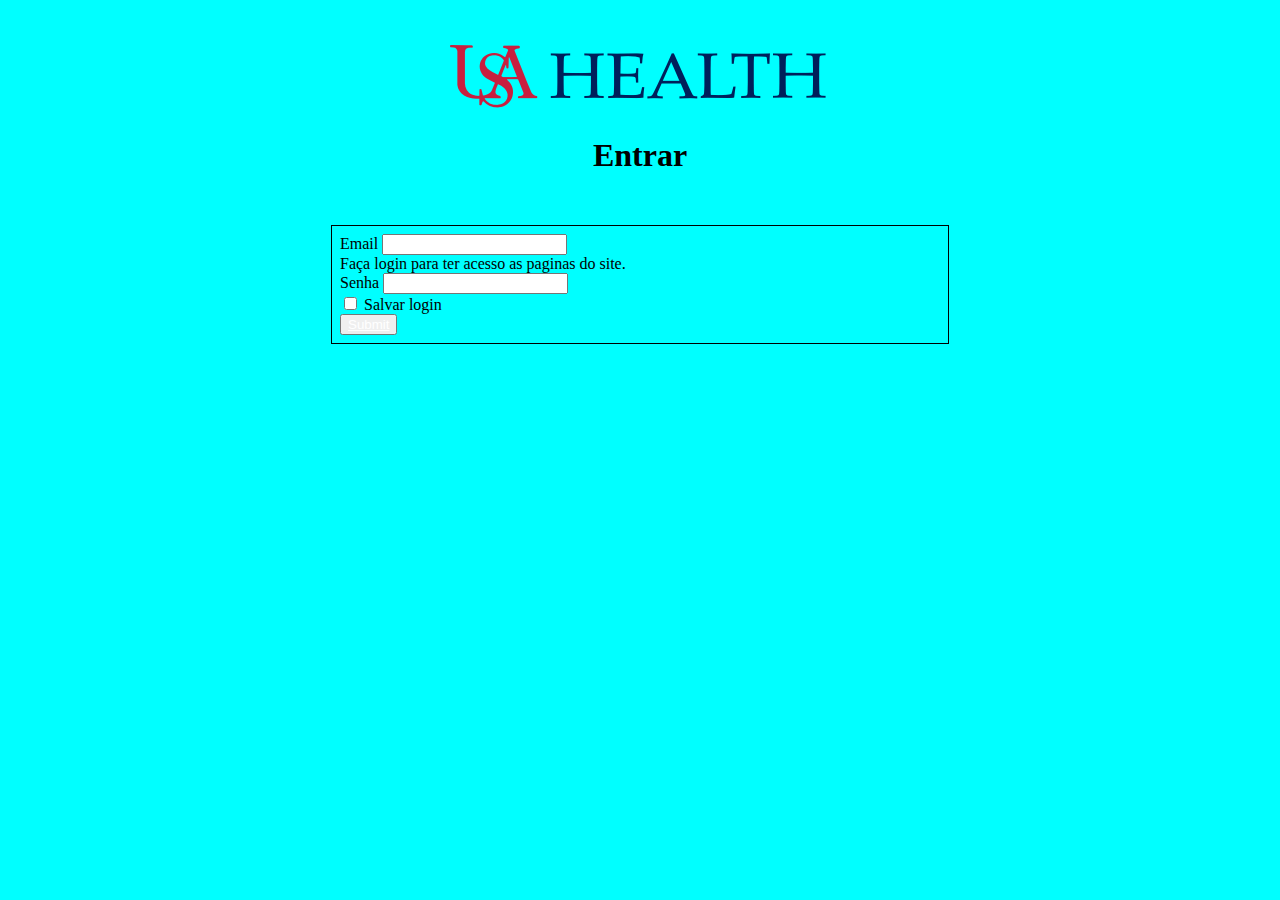
<file: index.html>
<!DOCTYPE html>
<html lang="en">

<head>
  <meta charset="UTF-8">
  <meta http-equiv="X-UA-Compatible" content="IE=edge">
  <meta name="viewport" content="width=device-width, initial-scale=1.0">
  <link href="https://cdn.jsdelivr.net/npm/bootstrap@5.2.1/dist/css/bootstrap.min.css" rel="stylesheet"
    integrity="sha384-iYQeCzEYFbKjA/T2uDLTpkwGzCiq6soy8tYaI1GyVh/UjpbCx/TYkiZhlZB6+fzT" crossorigin="anonymous">
  <link rel="stylesheet" href="./styles/styles.css">
  <link rel="stylesheet" href="./styles/global.css">
  <title>Login</title>
</head>

<body>
  <div class="containerIndex">
    <img src="../assets/logo.png" class="card-img-top" alt="university">
  </div>
  <h1 class="titleProject">Entrar</h1>
  <form class="containerForm">
    <div class="mb-3">
      <label for="exampleInputEmail1" class="form-label">Email</label>
      <input type="email" class="form-control" id="exampleInputEmail1" aria-describedby="emailHelp">
      <div id="emailHelp" class="form-text">Faça login para ter acesso as paginas do site.</div>
    </div>
    <div class="mb-3">
      <label for="exampleInputPassword1" class="form-label">Senha</label>
      <input type="password" class="form-control" id="exampleInputPassword1">
    </div>
    <div class="mb-3 form-check">
      <input type="checkbox" class="form-check-input" id="exampleCheck1">
      <label class="form-check-label" for="exampleCheck1">Salvar login</label>
    </div>

    <button type="submit" class="btn btn-primary"><a style="color: white" href="./pages/home/index.html">Submit</a></button>
  </form>
  <script src="https://cdn.jsdelivr.net/npm/bootstrap@5.2.1/dist/js/bootstrap.bundle.min.js"
    integrity="sha384-u1OknCvxWvY5kfmNBILK2hRnQC3Pr17a+RTT6rIHI7NnikvbZlHgTPOOmMi466C8"
    crossorigin="anonymous"></script>
</body>

</html>
</file>
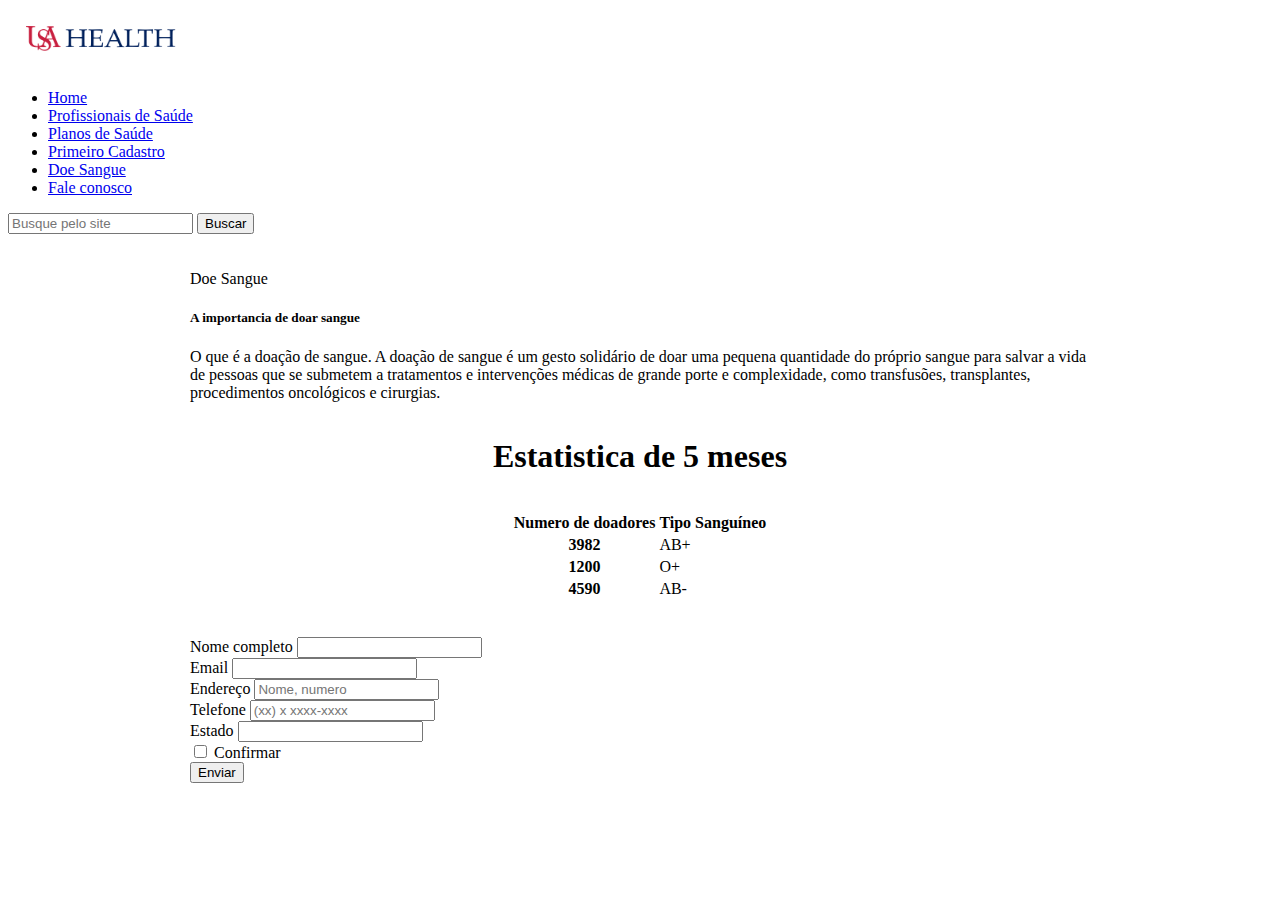
<file: pages/blood/index.html>
<!DOCTYPE html>
<html lang="en">

<head>
  <meta charset="UTF-8">
  <meta http-equiv="X-UA-Compatible" content="IE=edge">
  <meta name="viewport" content="width=device-width, initial-scale=1.0">
  <link href="https://cdn.jsdelivr.net/npm/bootstrap@5.2.1/dist/css/bootstrap.min.css" rel="stylesheet"
    integrity="sha384-iYQeCzEYFbKjA/T2uDLTpkwGzCiq6soy8tYaI1GyVh/UjpbCx/TYkiZhlZB6+fzT" crossorigin="anonymous">
  <link rel="stylesheet" href="./styles.css">
  <link rel="stylesheet" href="../../styles/global.css">

  <title>home</title>
</head>

<body>
  <nav class="navbar navbar-expand-lg bg-light">
    <img class="imgLogo" src="../../assets/logo.png" alt="logo" srcset="">
    <div class="container-fluid">
      <div class="collapse navbar-collapse" id="navbarTogglerDemo02">
        <ul class="navbar-nav me-auto mb-2 mb-lg-0">
          <li class="nav-item">
            <a class="nav-link active" aria-current="page" href="../home/index.html">Home</a>
          </li>
          <li class="nav-item">
            <a class="nav-link active" aria-current="page" href="../collaborators/index.html">Profissionais de Saúde</a>
          </li>
          <li class="nav-item">
            <a class="nav-link" href="../plans/index.html">Planos de Saúde</a>
          </li>
          <li class="nav-item">
            <a class="nav-link" href="../register/index.html">Primeiro Cadastro</a>
          </li>
          <li class="nav-item">
            <a class="nav-link" href="../blood/index.html">Doe Sangue</a>
          </li>
          <li class="nav-item">
            <a class="nav-link" href="../contact/index.html">Fale conosco</a>
          </li>
        </ul>
        <form class="d-flex" role="search">
          <input class="form-control me-2" type="search" placeholder="Busque pelo site" aria-label="Search">
          <button class="btn btn-outline-success" type="submit">Buscar</button>
        </form>
      </div>
    </div>
  </nav>

  <div class="card text-center containerText">
    <div class="card-header">
      Doe Sangue
    </div>
    <div class="card-body">
      <h5 class="card-title">A importancia de doar sangue</h5>
      <p class="card-text">O que é a doação de sangue. A doação de sangue é um gesto solidário de doar uma pequena
        quantidade do próprio sangue para salvar a vida de pessoas que se submetem a tratamentos e intervenções médicas
        de grande porte e complexidade, como transfusões, transplantes, procedimentos oncológicos e cirurgias.</p>
    </div>
  </div>

  <h1 class="titleProject">Estatistica de 5 meses</h1>

  <table class="table containerText">
    <thead>
      <tr class="table-danger">
        <th scope="col">Numero de doadores</th>
        <th scope="col">Tipo Sanguíneo</th>
      </tr>
    </thead>
    <tbody>
      <tr>
        <th scope="row">3982</th>
        <td>AB+</td>
      </tr>
      <tr>
        <th scope="row">1200</th>
        <td>O+</td>
      </tr>
      <tr>
        <th scope="row">4590</th>
        <td colspan="2">AB-</td>
      </tr>
    </tbody>
  </table>

  <form class="row g-3 containerText">

    <div class="col-md-6">
      <label for="inputNome4" class="form-label">Nome completo</label>
      <input type="Nome" class="form-control" id="inputNome4">
    </div>

    <div class="col-md-6">
      <label for="inputEmail4" class="form-label">Email</label>
      <input type="email" class="form-control" id="inputEmail4">
    </div>

    <div class="col-12">
      <label for="inputAddress" class="form-label">Endereço</label>
      <input type="text" class="form-control" id="inputAddress" placeholder="Nome, numero">
    </div>
    <div class="col-12">
      <label for="Telefone" class="form-label">Telefone</label>
      <input type="text" class="form-control" id="Telefone" placeholder="(xx) x xxxx-xxxx">
    </div>
    <div class="col-md-6">
      <label for="Estado" class="form-label">Estado</label>
      <input type="text" class="form-control" id="Estado">
    </div>

    <div class="col-12">
      <div class="form-check">
        <input class="form-check-input" type="checkbox" id="gridCheck">
        <label class="form-check-label" for="gridCheck">
          Confirmar
        </label>
      </div>
    </div>
    <div class="col-12">
      <button type="submit" class="btn btn-primary">Enviar</button>
    </div>
  </form>
</body>

</html>
</file>
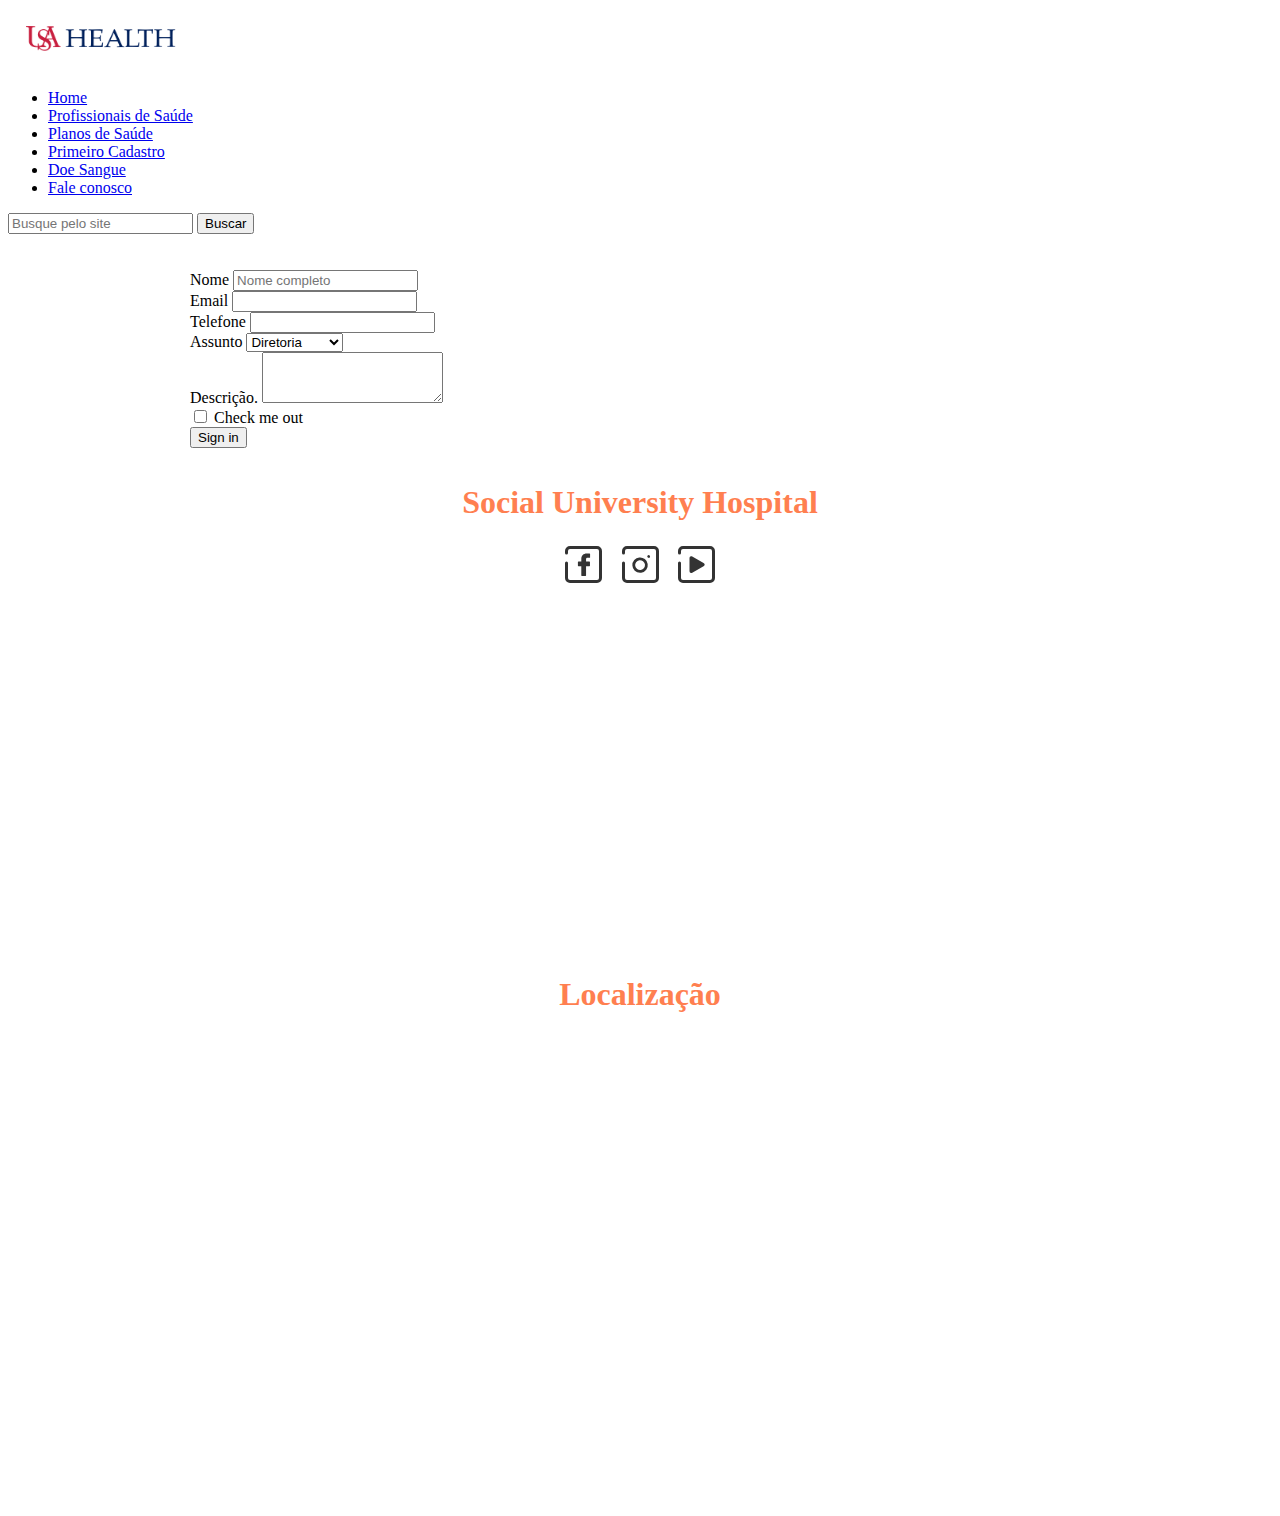
<file: pages/contact/index.html>
<!DOCTYPE html>
<html lang="en">

<head>
  <meta charset="UTF-8">
  <meta http-equiv="X-UA-Compatible" content="IE=edge">
  <meta name="viewport" content="width=device-width, initial-scale=1.0">
  <link href="https://cdn.jsdelivr.net/npm/bootstrap@5.2.1/dist/css/bootstrap.min.css" rel="stylesheet"
    integrity="sha384-iYQeCzEYFbKjA/T2uDLTpkwGzCiq6soy8tYaI1GyVh/UjpbCx/TYkiZhlZB6+fzT" crossorigin="anonymous">
  <link rel="stylesheet" href="./styles.css">
  <link rel="stylesheet" href="../../styles/global.css">

  <title>home</title>
</head>

<body>
  <nav class="navbar navbar-expand-lg bg-light">
    <img class="imgLogo" src="../../assets/logo.png" alt="logo" srcset="">
    <div class="container-fluid">
      <div class="collapse navbar-collapse" id="navbarTogglerDemo02">
        <ul class="navbar-nav me-auto mb-2 mb-lg-0">
          <li class="nav-item">
            <a class="nav-link active" aria-current="page" href="../home/index.html">Home</a>
          </li>
          <li class="nav-item">
            <a class="nav-link active" aria-current="page" href="../collaborators/index.html">Profissionais de Saúde</a>
          </li>
          <li class="nav-item">
            <a class="nav-link" href="../plans/index.html">Planos de Saúde</a>
          </li>
          <li class="nav-item">
            <a class="nav-link" href="../register/index.html">Primeiro Cadastro</a>
          </li>
          <li class="nav-item">
            <a class="nav-link" href="../blood/index.html">Doe Sangue</a>
          </li>
          <li class="nav-item">
            <a class="nav-link" href="../contact/index.html">Fale conosco</a>
          </li>
        </ul>
        <form class="d-flex" role="search">
          <input class="form-control me-2" type="search" placeholder="Busque pelo site" aria-label="Search">
          <button class="btn btn-outline-success" type="submit">Buscar</button>
        </form>
      </div>
    </div>
  </nav>

  <form class="row g-3 containerText">
    <div class="mb-3">
      <label for="nome" class="form-label">Nome</label>
      <input type="text" class="form-control" id="nome" placeholder="Nome completo">
    </div>
    <div class="col-md-6">
      <label for="inputEmail4" class="form-label">Email</label>
      <input type="email" class="form-control" id="inputEmail4">
    </div>
    <div class="col-md-6">
      <label for="telefone" class="form-label">Telefone</label>
      <input type="tel" class="form-control" id="telefone">
    </div>
    <div class="col-md-4">
      <label for="inputState" class="form-label">Assunto</label>
      <select id="inputState" class="form-select">
        <option selected>Diretoria</option>
        <option>Financeiro</option>
        <option>Atendimento</option>
        <option>Plantão</option>
      </select>
    </div>
    <div class="mb-3">
      <label for="exampleFormControlTextarea1" class="form-label">Descrição.</label>
      <textarea class="form-control" id="exampleFormControlTextarea1" rows="3"></textarea>
    </div>
    <div class="col-12">
      <div class="form-check">
        <input class="form-check-input" type="checkbox" id="gridCheck">
        <label class="form-check-label" for="gridCheck">
          Check me out
        </label>
      </div>
    </div>
    <div class="col-12">
      <button type="submit" class="btn btn-primary">Sign in</button>
    </div>
  </form>

  <h1 id="colorSocial" class="titleProject">Social University Hospital</h1>
  <div class="iconsHospital containerIcons">
    <a href="https://www.facebook.com/usauniversityhospital">
      <img class="iconSocial" src="../../assets/icons/ico_facebook.svg" alt="" srcset="">
    </a>

    <a href="https://www.instagram.com/usauniversityhospital/">
      <img class="iconSocial" src="../../assets/icons/ico_instagram.svg" alt="" srcset="">
    </a>

    <a href="https://www.youtube.com/channel/UCIn5Ij1sfq76RIGUlClUOOw/">
      <img class="iconSocial" src="../../assets/icons/ico_youtube.svg" alt="" srcset="">
    </a>
  </div>
  <div class="containerFrame">
    <iframe width="560" height="315" src="https://www.youtube.com/embed/gpBRhnE6REI" title="YouTube video player"
      frameborder="0" allow="accelerometer; autoplay; clipboard-write; encrypted-media; gyroscope; picture-in-picture"
      allowfullscreen></iframe>
  </div>

  <h1 id="colorSocial" class="titleProject">Localização</h1>

  <div class="containerMaps">
    <iframe
      src="https://www.google.com/maps/embed?pb=!1m18!1m12!1m3!1d13721.646307474446!2d-88.11592279218745!3d30.7068279!2m3!1f0!2f0!3f0!3m2!1i1024!2i768!4f13.1!3m3!1m2!1s0x889a53a6f44519ad%3A0xbbfa90aac08dac25!2sUSA%20Health!5e0!3m2!1spt-BR!2sbr!4v1664330738731!5m2!1spt-BR!2sbr"
      width="1000" height="450" style="border:0;" allowfullscreen="" loading="lazy"
      referrerpolicy="no-referrer-when-downgrade">
    </iframe>
  </div>
</body>

</html>
</file>
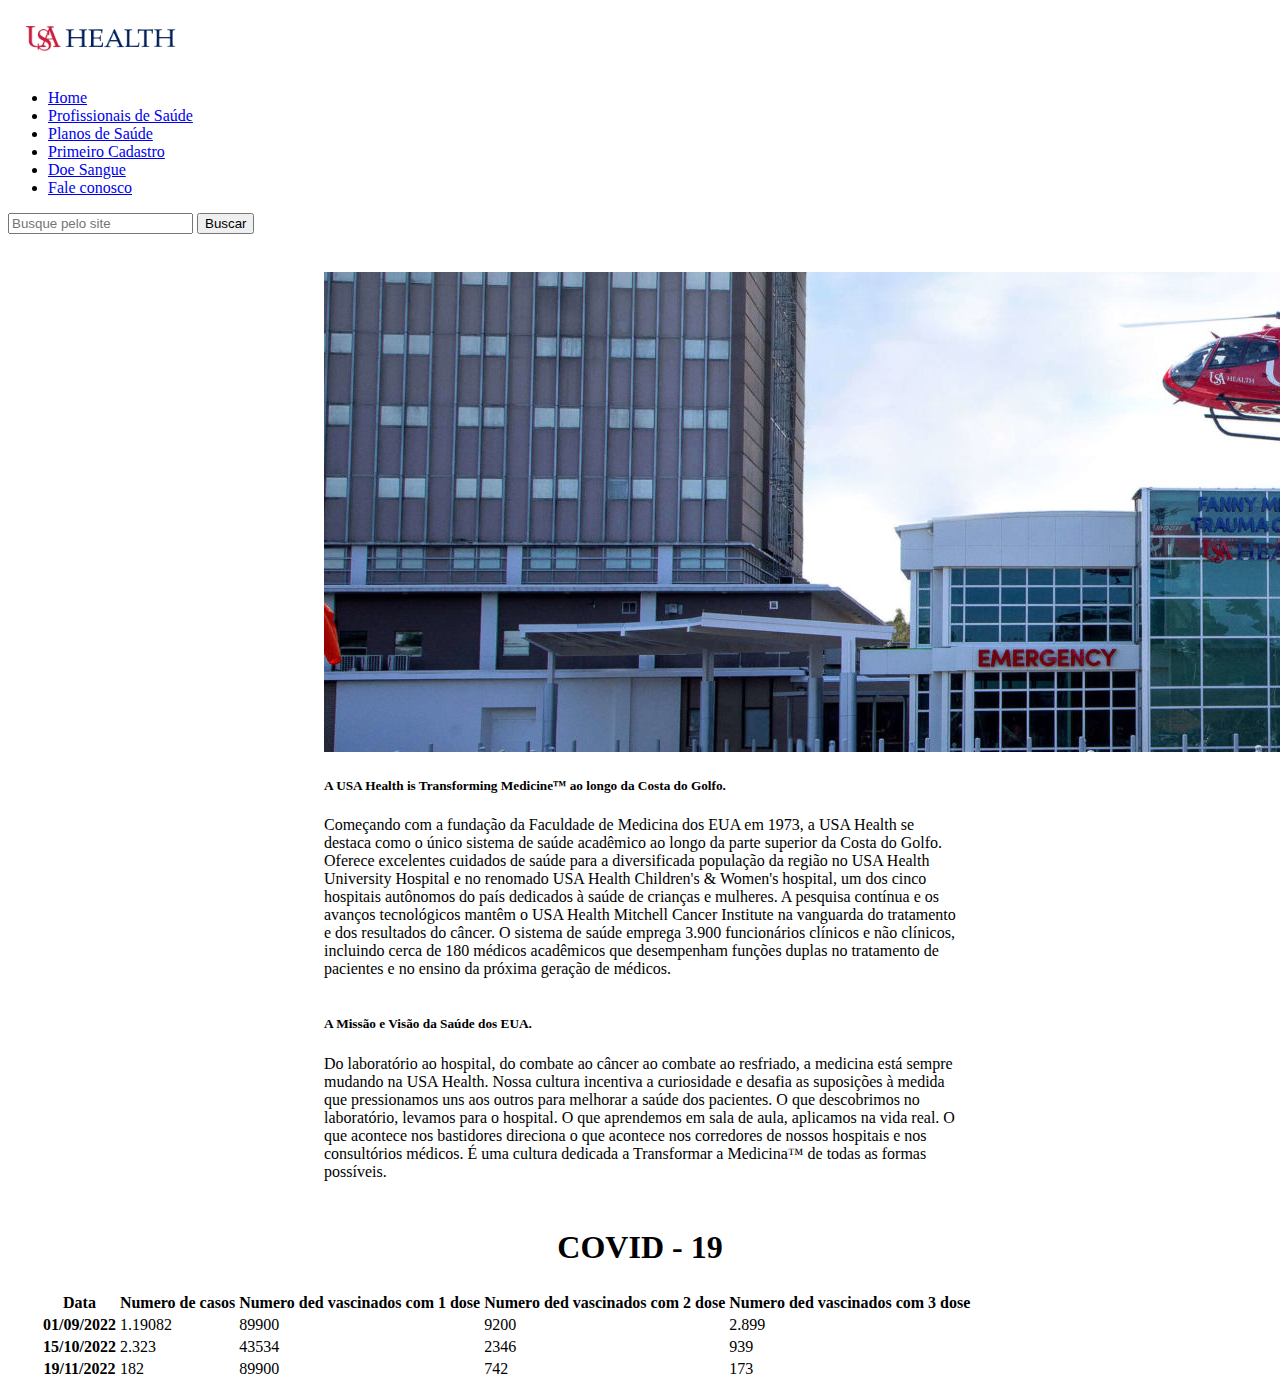
<file: pages/home/index.html>
<!DOCTYPE html>
<html lang="en">

<head>
  <meta charset="UTF-8">
  <meta http-equiv="X-UA-Compatible" content="IE=edge">
  <meta name="viewport" content="width=device-width, initial-scale=1.0">
  <link href="https://cdn.jsdelivr.net/npm/bootstrap@5.2.1/dist/css/bootstrap.min.css" rel="stylesheet"
    integrity="sha384-iYQeCzEYFbKjA/T2uDLTpkwGzCiq6soy8tYaI1GyVh/UjpbCx/TYkiZhlZB6+fzT" crossorigin="anonymous">
  <link rel="stylesheet" href="./styles.css">
  <link rel="stylesheet" href="../../styles/global.css">

  <title>home</title>
</head>

<body>
  <nav class="navbar navbar-expand-lg bg-light">
    <img class="imgLogo" src="../../assets/logo.png" alt="logo" srcset="">
    <div class="container-fluid">
      <div class="collapse navbar-collapse" id="navbarTogglerDemo02">
        <ul class="navbar-nav me-auto mb-2 mb-lg-0">
          <li class="nav-item">
            <a class="nav-link active" aria-current="page" href="./index.html">Home</a>
          </li>
          <li class="nav-item">
            <a class="nav-link active" aria-current="page" href="../collaborators/index.html">Profissionais de Saúde</a>
          </li>
          <li class="nav-item">
            <a class="nav-link" href="../plans/index.html">Planos de Saúde</a>
          </li>
          <li class="nav-item">
            <a class="nav-link" href="../register/index.html">Primeiro Cadastro</a>
          </li>
          <li class="nav-item">
            <a class="nav-link" href="../blood/index.html">Doe Sangue</a>
          </li>
          <li class="nav-item">
            <a class="nav-link" href="../contact/index.html">Fale conosco</a>
          </li>
        </ul>
        <form class="d-flex" role="search">
          <input class="form-control me-2" type="search" placeholder="Busque pelo site" aria-label="Search">
          <button class="btn btn-outline-success" type="submit">Buscar</button>
        </form>
      </div>
    </div>
  </nav>

  <div class="containerAbout">
    <div class="card cardAbout">
      <img src="../../assets/university.jpg" class="card-img-top" alt="university">
      <div class="card-body">
        <h5 class="card-title">A USA Health is Transforming Medicine™ ao longo da Costa do Golfo.</h5>
        <p class="card-text">Começando com a fundação da Faculdade de Medicina dos EUA em 1973, a USA Health se destaca
          como o único sistema de saúde acadêmico ao longo da parte superior da Costa do Golfo. Oferece excelentes
          cuidados de saúde para a diversificada população da região no USA Health University Hospital e no renomado USA
          Health Children's & Women's hospital, um dos cinco hospitais autônomos do país dedicados à saúde de crianças e
          mulheres. A pesquisa contínua e os avanços tecnológicos mantêm o USA Health Mitchell Cancer Institute na
          vanguarda do tratamento e dos resultados do câncer. O sistema de saúde emprega 3.900 funcionários clínicos e
          não clínicos, incluindo cerca de 180 médicos acadêmicos que desempenham funções duplas no tratamento de
          pacientes e no ensino da próxima geração de médicos.</p>
      </div>
    </div>
  </div>

  <div class="containerAbout">
    <div class="card cardAbout">

      <div class="card-body">
        <h5 class="card-title">A Missão e Visão da Saúde dos EUA.</h5>
        <p class="card-text">Do laboratório ao hospital, do combate ao câncer ao combate ao resfriado, a medicina está
          sempre mudando na USA Health. Nossa cultura incentiva a curiosidade e desafia as suposições à medida que
          pressionamos uns aos outros para melhorar a saúde dos pacientes. O que descobrimos no laboratório, levamos
          para o hospital. O que aprendemos em sala de aula, aplicamos na vida real. O que acontece nos bastidores
          direciona o que acontece nos corredores de nossos hospitais e nos consultórios médicos. É uma cultura dedicada
          a Transformar a Medicina™ de todas as formas possíveis.</p>
      </div>
    </div>
  </div>



  <div class="tableContainer">
    <h1 class="titleProject">COVID - 19</h1>
    <table class="table">
      <thead>
        <tr>
          <th scope="col">Data</th>
          <th scope="col">Numero de casos</th>
          <th scope="col">Numero ded vascinados com 1 dose</th>
          <th scope="col">Numero ded vascinados com 2 dose</th>
          <th scope="col">Numero ded vascinados com 3 dose</th>
        </tr>
      </thead>
      <tbody>
        <tr>
          <th scope="row">01/09/2022</th>
          <td>1.19082</td>
          <td>89900</td>
          <td>9200</td>
          <td>2.899</td>
        </tr>
        <tr>
          <th scope="row">15/10/2022</th>
          <td>2.323</td>
          <td>43534</td>
          <td>2346</td>
          <td>939</td>
        </tr>
        <tr>
          <th scope="row">19/11/2022</th>
          <td>182</td>
          <td>89900</td>
          <td>742</td>
          <td>173</td>
        </tr>
      </tbody>
    </table>
  </div>
</body>

</html>
</file>
<file: styles/styles.css>
body {
  background-color: aqua;
}

.containerIndex {
  width: 30%;
  margin: auto;
  margin-top: 45px;
}

.containerForm {
  max-width: 600px;
  margin: auto;
  margin-top: 4%;

  border: 1px solid;
  padding: 8px;
}
</file>
<file: styles/global.css>
.imgLogo {
  width: 150px;
  margin: 18px ;
}

.titleProject {
  width: 100%;
  text-align: center;
  margin: 25px 0;
}
</file>
<file: pages/blood/styles.css>
.containerText {
  max-width: 900px;
  margin : 36px auto;
}
</file>
<file: pages/contact/styles.css>
.containerText {
  max-width: 900px;
  margin : 36px auto;
}

.containerText a {
  text-decoration: none;
}

#colorSocial {
  color: coral;
}

.containerFrame {
  margin-top: 45px;
  text-align: center;
}

.containerMaps {
  width: 100%;
  margin-top: 45px;
  display: flex;
  justify-content: center;
}

.containerIcons {
  max-width: 150px;
  margin: auto;
  display: flex;
  flex-direction: row;
  justify-content: space-between;
}
</file>
<file: pages/home/styles.css>
.cardAbout {
  width: 50%;
  margin: auto;
  margin-top: 38px;
}

.tableContainer {
  max-width: 1200px;
  margin: auto;
  margin-top: 48px;
}
</file>
